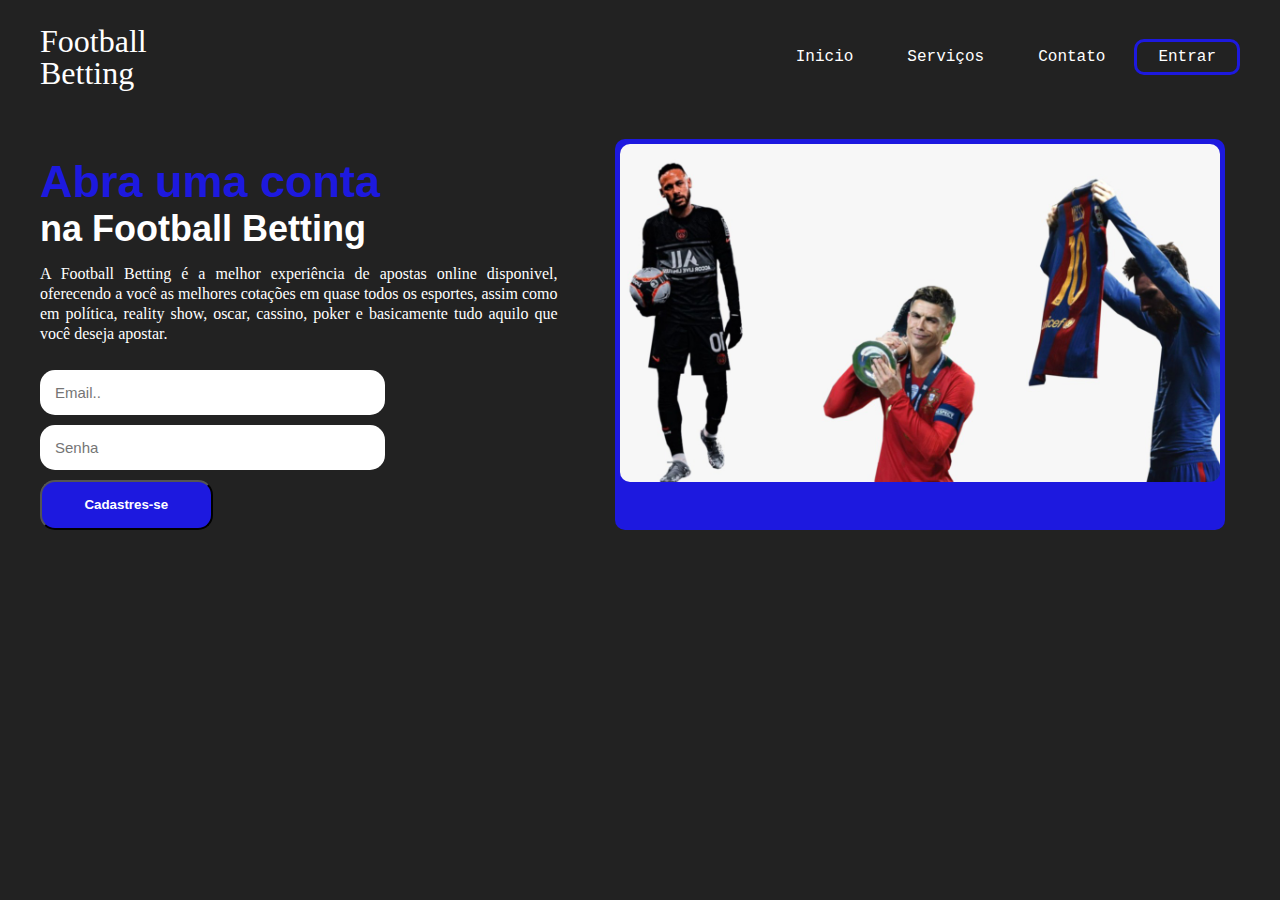
<file: index.html>
<!DOCTYPE html>
<html lang="pt-br">
<head>
    <meta charset="UTF-8">
    <meta http-equiv="X-UA-Compatible" content="IE=edge">
    <meta name="viewport" content="width=device-width, initial-scale=1.0">
    <link rel="stylesheet" href="styles/style.css">
    <title>Football Betting</title>

</head>
<body>
    <!-- BARRA COM LOGO E MENU -->
    <header>
        <!-- Logo -->
        <div id="logo">
            <h1>Football</h1>
            <h1>Betting</h1>
        </div>
        <!-- Menu -->
        <ul>
            <a class="botoes" href=""><li>Inicio</li></a>
            <a class="botoes" href=""><li>Serviços</li></a>
            <a class="botoes" href=""><li>Contato</li></a>
            <a id="Entrar" href="pages/Entrar.html"><li>Entrar</li></a>
        </ul>
    </header>
    <!-- CONTEUDO DA PAGINA -->
    <main>
        <!-- Conteudo -->
        <aside>
            <h2 id="in_text">Abra uma conta</h2>
            <h2>na Football Betting</h2>
            <p>
                A Football Betting é a melhor experiência de apostas online disponivel, oferecendo a você as melhores cotações em quase todos os esportes, assim como em política, reality show, oscar, cassino, poker e basicamente tudo aquilo que você deseja apostar.
            </p>

            <div style="display: flex; flex-direction: column;width: 60%;">
                <input id="email1" type="text" name="email" placeholder="Email..">
                <input id="password1" type="password" name="senha" placeholder="Senha">
                <button onclick="Cadastrar()" >Cadastres-se</button>
            </div>
            

        </aside>
        <!-- Imagem -->
        <article>
            <img src="img/hosto.jpeg" alt="jogadores">
        </article>
    </main>
    <script>
        function Cadastrar(){
            var email = document.querySelector("#email1");
            var password = document.querySelector("#password1");
            if (email.value != "" & password.value != "") {
                alert('Login efetuado com sucesso');
                window.location.href="./pages/pagina_logado.html";
                
            }else{
                alert('Email ou Senha sem dados')
            }
        }
    </script>
</body>
</html>
</file>
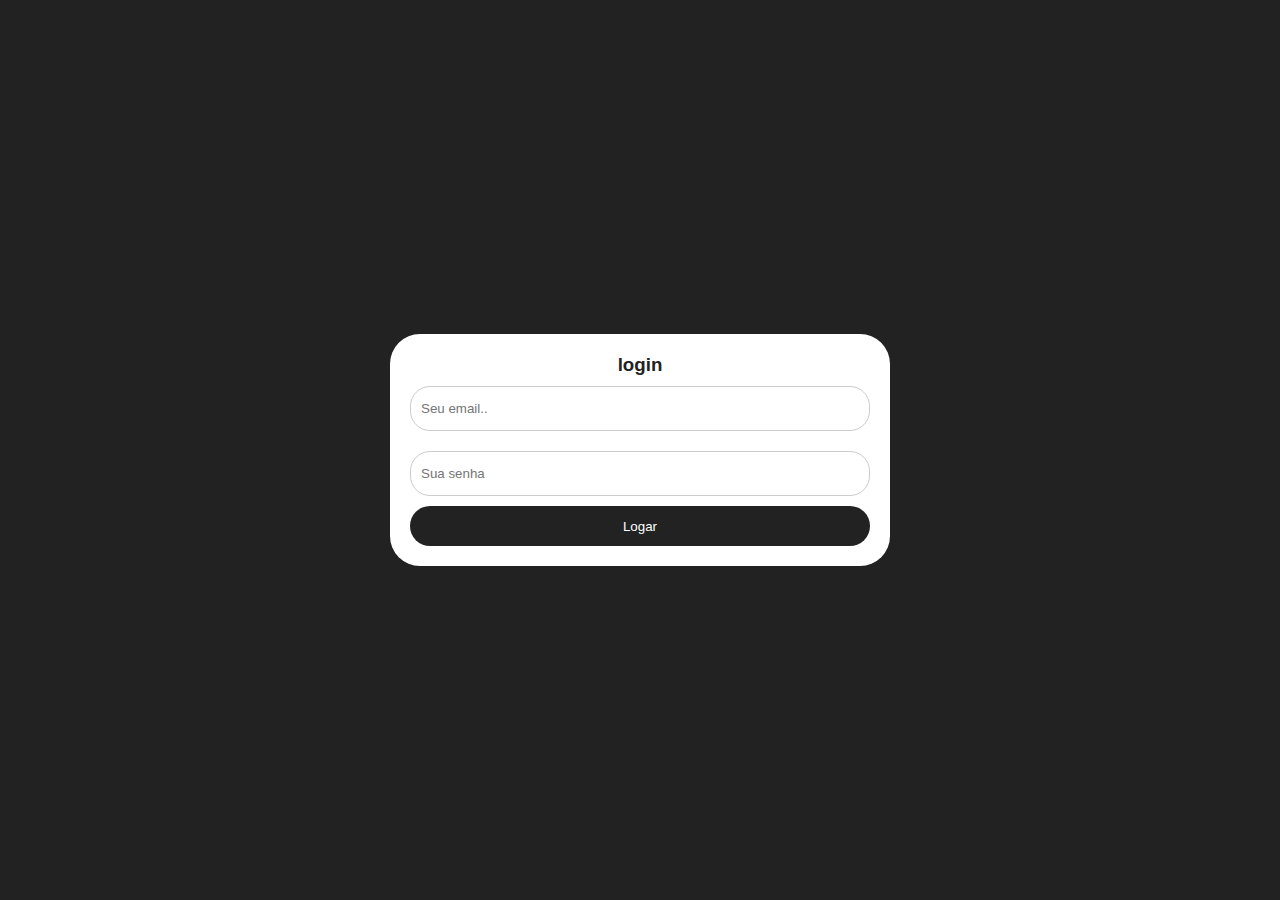
<file: pages/Entrar.html>
<!DOCTYPE html>
<html lang="pt-br">
<head>
    <meta charset="UTF-8">
    <meta http-equiv="X-UA-Compatible" content="IE=edge">
    <meta name="viewport" content="width=device-width, initial-scale=1.0">
    <title>Login</title>
	
	<!-- Estilo da pagina -->
	<style>
		*{margin: 0; padding: 0; box-sizing: border-box;}
		body{
			background-color: rgb(34, 34, 34);
		}
		/* Formulario */
		form{
			background-color: white;
			max-width: 500px;
			width: 70%;
			padding: 20px;
			position: absolute;
			left: 50%;
			top: 50%;
			transform: translate(-50%,-50%);
			border-radius: 30px;
		}
		/* h3 que contem o nome login*/
		form h3{
			text-align: center;
			color: rgb(34, 34, 34);
			font-family: 'Lucida Sans', 'Lucida Sans Regular', 'Lucida Grande', 'Lucida Sans Unicode', Geneva, Verdana, sans-serif;
		}
		/* Para os inputs de email e senha */
		form input[type=text], input[type=password]{
			width: 100%;
			height: 45px;
			border: 1px solid #ccc;
			padding-left: 10px;
			margin: 10px 0;
			border-radius: 20px;
		}
		/* para o input de login */
		form input[type=submit]{
			width: 100%;
			height: 40px;
			cursor: pointer;
			background-color: rgb(34, 34, 34);
			color: white;
			border: 0;
			border-radius: 20px;
			transition: 7ms;
		}
		/* Efeitos dos inputs */
		form input[type=submit]:hover{
			background-color: rgb(78, 70, 70);
		}
		form input[type=text]:focus{
			outline: 0ch;
		}
		form input[type=password]:focus{
			outline: 0ch;
		}

	</style>
</head>
<body>
	<!-- Formulário -->
	<form>
		<h3>login</h3>
		
		<input id="email" type="text" name="email" placeholder="Seu email..">
		<input id="password" type="password" name="senha" placeholder="Sua senha">
		<input type="submit" onclick="Enviar();" name="login" value="Logar">
	</form>

	<!-- Script do formulário-->
	<script>
		var email = document.getElementById('email');
		var password = document.getElementById('password');

		// Efeito de mudança de foco ao ser ativado e desativado os inputs de email e senha
		email.addEventListener('focus',()=>{
			email.style.borderColor = "#4A5F6A"
		});
		email.addEventListener('blur',()=>{
			email.style.borderColor = "#ccc"
		});
		password.addEventListener('focus',()=>{
			password.style.borderColor = "#4A5F6A"
		});
		password.addEventListener('blur',()=>{
			password.style.borderColor = "#ccc"
		});

		// Função de verificação de usuário existente
		function Enviar(){
			if (email.value == "jcas3@aluno.ifal.edu.br" & password.value == "123456") {
				window.location.href="./pagina_logado.html";
				alert('Login efetuado com sucesso');
			}else{
				alert('Usuário ou Senha incorreta')
			}
		}
	</script>
</body>
</html>
</file>
<file: styles/style.css>
/* ------ TODO O SITE ------ */
body{
    max-width: 1200px;
    margin: 0 auto;
    padding: 15px;
    background-color: rgb(34, 34, 34);
    color: white;
}


/* ------ BARRA DO MENU ------ */
header{
    display: flex;
    flex-direction: row;
    justify-content: space-between;
    align-items: center;
}
#logo{
    flex-direction: column;
    line-height: 10px;
}
    /*----- menu -----*/
h1{
    font-weight: 180;
}
li{
    display: inline-block;
    margin: 15px;
}
header a{
    text-decoration: none;
    color: white;
    font: bolder;
    padding: 0px 10px 10px;
    position: relative;
    font-family: 'Courier New', Courier, monospace;
}
header .botoes::after{
    content: " ";
    width: 0%;
    height: 3px;
    background-color: rgb(29, 25, 223);
    position: absolute;
    bottom: 0;
    left: 0;
    transition: 0.5s ease-in-out;
}
header .botoes:hover::after{
    width: 100%;
}
    /*---- botão entrar ----*/
header #Entrar{
    border: 3px solid rgb(29, 25, 223);
    padding: 06px;
    border-radius: 10px;
}
header #Entrar:hover{
    background-color: rgb(29, 25, 223);
    color: white;
    transition: 0.5s;
    font-weight: bold;
}

/* ------ CONTEUDO DO SITE ------ */
main{
    display: flex;
    flex-direction: row;
    margin-top: 40px;
}
    /*---- titulo ----*/
h2{
    font-size: 36px;
    line-height: 10px;
    font-family: Impact, Haettenschweiler, 'Arial Narrow Bold', sans-serif;
}
#in_text{
    font-size: 45px;
    color: rgb(29, 25, 223);
}
    /*---- texto ----*/
p{
    line-height: 20px;
    max-width: 575px;
    width: 90%;
    font-family: cursive;
    text-align: justify;
}
    /*---- formulario ----*/
form{
    display: flex;
    flex-direction: column;
    width: 60%;
}
input{
    margin-top: 10px;
    height: 15px;
    padding: 15px;
    border-radius: 15px;
    border: none;
    font-size: 15px;
}
form [type="submit"]{
    height: 50px;
    width: 50%;
    background-color: rgb(29, 25, 223);
    color: white;
    font-weight: bold;
}
form [type="submit"]:hover{
    cursor: pointer;
}
    /*---- imagem ----*/
    article{
    background-color: rgb(29, 25, 223);
    border-radius: 10px;
}
img{
    margin: 5px;
    width: 600px;
    border-radius: 10px;
}

button{
    height: 50px;
    width: 50%;
    background-color: rgb(29, 25, 223);
    color: white;
    font-weight: bold;
    border-radius: 15px;
    margin-top: 10px;
}
button:hover{
    cursor: pointer;
}
</file>
